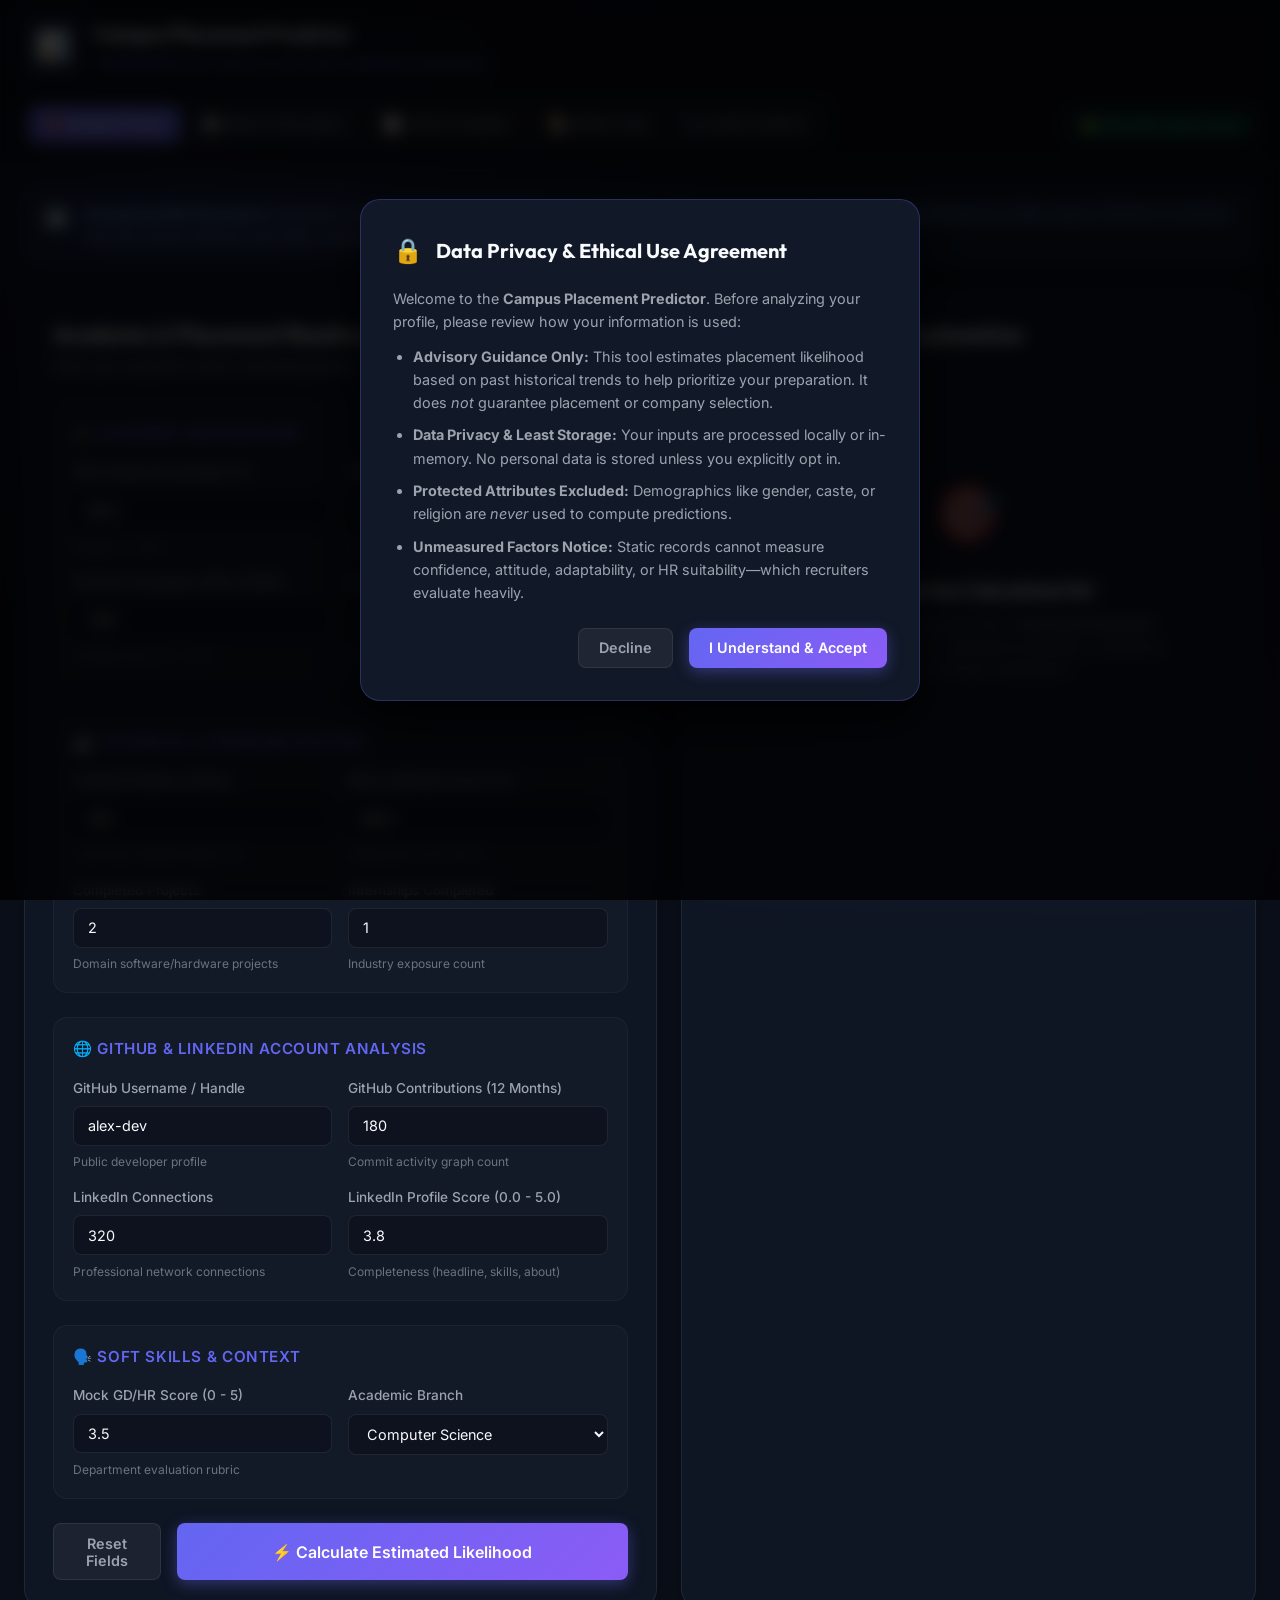
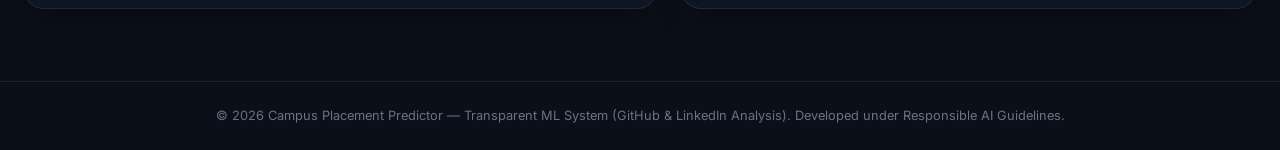
<file: frontend/index.html>
<!DOCTYPE html>
<html lang="en">
<head>
    <meta charset="UTF-8">
    <meta name="viewport" content="width=device-width, initial-scale=1.0">
    <title>Campus Placement Predictor — Transparent ML Application</title>
    <meta name="description" content="Interpretable machine learning placement likelihood predictor with plain-language explanations, calibrated probabilities, GitHub/LinkedIn analysis, and what-if simulations.">
    <!-- Google Fonts -->
    <link rel="preconnect" href="https://fonts.googleapis.com">
    <link rel="preconnect" href="https://fonts.gstatic.com" crossorigin>
    <link href="https://fonts.googleapis.com/css2?family=Inter:wght@300;400;500;600;700&family=Outfit:wght@500;600;700;800&display=swap" rel="stylesheet">
    <link rel="stylesheet" href="style.css">
</head>
<body>

    <!-- Consent Modal Overlay -->
    <div id="consent-modal" class="modal-overlay">
        <div class="modal-card">
            <div class="modal-header">
                <div class="badge-icon">🔒</div>
                <h2>Data Privacy & Ethical Use Agreement</h2>
            </div>
            <div class="modal-body">
                <p>Welcome to the <strong>Campus Placement Predictor</strong>. Before analyzing your profile, please review how your information is used:</p>
                <ul>
                    <li><strong>Advisory Guidance Only:</strong> This tool estimates placement likelihood based on past historical trends to help prioritize your preparation. It does <em>not</em> guarantee placement or company selection.</li>
                    <li><strong>Data Privacy & Least Storage:</strong> Your inputs are processed locally or in-memory. No personal data is stored unless you explicitly opt in.</li>
                    <li><strong>Protected Attributes Excluded:</strong> Demographics like gender, caste, or religion are <em>never</em> used to compute predictions.</li>
                    <li><strong>Unmeasured Factors Notice:</strong> Static records cannot measure confidence, attitude, adaptability, or HR suitability—which recruiters evaluate heavily.</li>
                </ul>
            </div>
            <div class="modal-footer">
                <button id="btn-decline-consent" class="btn btn-secondary">Decline</button>
                <button id="btn-accept-consent" class="btn btn-primary">I Understand & Accept</button>
            </div>
        </div>
    </div>

    <!-- Application Top Navigation Header -->
    <header class="app-header">
        <div class="header-container">
            <div class="brand">
                <div class="brand-logo">📊</div>
                <div class="brand-text">
                    <h1>Campus Placement Predictor</h1>
                    <span class="version-tag">Transparent ML v2026.2.0 (GitHub & LinkedIn Enhanced)</span>
                </div>
            </div>
            <nav class="app-nav">
                <button class="nav-btn active" data-tab="tab-predict">🎯 Student Portal</button>
                <button class="nav-btn" data-tab="tab-whatif">🎛️ What-If Simulator</button>
                <button class="nav-btn" data-tab="tab-insights">📈 Cohort Insights</button>
                <button class="nav-btn" data-tab="tab-modelcard">📜 Model Card</button>
                <button class="nav-btn" data-tab="tab-admin">⚖️ Audit & Admin</button>
            </nav>
            <div class="header-actions">
                <span id="api-status-badge" class="status-pill status-local">Client ML Engine</span>
            </div>
        </div>
    </header>

    <!-- Main Content Area -->
    <main class="main-container">

        <!-- Mandatory Ethics Disclosure Banner -->
        <div class="disclosure-banner">
            <span class="banner-icon">ℹ️</span>
            <div class="banner-content">
                <strong>Transparent ML Disclosure:</strong> Estimates are generated from past institutional placement patterns, technical coding activity, and professional profile analysis (GitHub & LinkedIn). This tool cannot measure soft skills, confidence, or HR suitability. Use this feedback to plan your preparation.
            </div>
        </div>

        <!-- ================= TAB 1: STUDENT PREDICTION PORTAL ================= -->
        <section id="tab-predict" class="tab-content active">
            <div class="grid-layout">
                
                <!-- Input Form Panel -->
                <div class="card form-card">
                    <div class="card-header">
                        <h2>Academic & Placement Readiness Profile</h2>
                        <p>Enter your academic marks, technical practice, GitHub, and LinkedIn details.</p>
                    </div>

                    <form id="placement-form">
                        <!-- Group 1: Academics -->
                        <div class="form-group-section">
                            <h3 class="section-title">🎓 Academic Background</h3>
                            <div class="form-row">
                                <div class="field">
                                    <label for="tenth_pct">10th Grade Percentage (%) <span class="req">*</span></label>
                                    <input type="number" id="tenth_pct" min="0" max="100" step="0.1" value="84.0" required>
                                    <span class="field-hint">Range: 0 - 100%</span>
                                </div>
                                <div class="field">
                                    <label for="twelfth_or_diploma_pct">12th / Diploma % <span class="req">*</span></label>
                                    <input type="number" id="twelfth_or_diploma_pct" min="0" max="100" step="0.1" value="79.5" required>
                                    <span class="field-hint">Range: 0 - 100%</span>
                                </div>
                            </div>
                            <div class="form-row">
                                <div class="field">
                                    <label for="cgpa">Current Cumulative GPA (CGPA) <span class="req">*</span></label>
                                    <input type="number" id="cgpa" min="0" max="10" step="0.01" value="7.60" required>
                                    <span class="field-hint">College Scale: 0.0 - 10.0</span>
                                </div>
                                <div class="field">
                                    <label for="active_backlogs">Active Uncleared Backlogs <span class="req">*</span></label>
                                    <input type="number" id="active_backlogs" min="0" max="10" value="0" required>
                                    <span class="field-hint">Current pending backlogs</span>
                                </div>
                            </div>
                        </div>

                        <!-- Group 2: Skills & Practical Readiness -->
                        <div class="form-group-section">
                            <h3 class="section-title">💻 Technical & Problem Solving</h3>
                            <div class="form-row">
                                <div class="field">
                                    <label for="coding_problems_solved">Coding Problems Solved</label>
                                    <input type="number" id="coding_problems_solved" min="0" max="2000" value="140">
                                    <span class="field-hint">LeetCode, GeeksforGeeks, etc.</span>
                                </div>
                                <div class="field">
                                    <label for="aptitude_score_pct">Mock Aptitude Score (%) <span class="req">*</span></label>
                                    <input type="number" id="aptitude_score_pct" min="0" max="100" step="0.1" value="68.0" required>
                                    <span class="field-hint">Institutional mock test %</span>
                                </div>
                            </div>
                            <div class="form-row">
                                <div class="field">
                                    <label for="projects_count">Completed Projects</label>
                                    <input type="number" id="projects_count" min="0" max="10" value="2">
                                    <span class="field-hint">Domain software/hardware projects</span>
                                </div>
                                <div class="field">
                                    <label for="internships_count">Internships Completed</label>
                                    <input type="number" id="internships_count" min="0" max="5" value="1">
                                    <span class="field-hint">Industry exposure count</span>
                                </div>
                            </div>
                        </div>

                        <!-- Group 3: GitHub & LinkedIn Account Analysis -->
                        <div class="form-group-section">
                            <h3 class="section-title">🌐 GitHub & LinkedIn Account Analysis</h3>
                            <div class="form-row">
                                <div class="field">
                                    <label for="github_username">GitHub Username / Handle</label>
                                    <input type="text" id="github_username" placeholder="e.g. alex-dev" value="alex-dev">
                                    <span class="field-hint">Public developer profile</span>
                                </div>
                                <div class="field">
                                    <label for="github_contributions_last_year">GitHub Contributions (12 Months)</label>
                                    <input type="number" id="github_contributions_last_year" min="0" max="2000" value="180">
                                    <span class="field-hint">Commit activity graph count</span>
                                </div>
                            </div>
                            <div class="form-row">
                                <div class="field">
                                    <label for="linkedin_connections_count">LinkedIn Connections</label>
                                    <input type="number" id="linkedin_connections_count" min="0" max="5000" value="320">
                                    <span class="field-hint">Professional network connections</span>
                                </div>
                                <div class="field">
                                    <label for="linkedin_profile_score">LinkedIn Profile Score (0.0 - 5.0)</label>
                                    <input type="number" id="linkedin_profile_score" min="0" max="5" step="0.1" value="3.8">
                                    <span class="field-hint">Completeness (headline, skills, about)</span>
                                </div>
                            </div>
                        </div>

                        <!-- Group 4: Communication & Context -->
                        <div class="form-group-section">
                            <h3 class="section-title">🗣️ Soft Skills & Context</h3>
                            <div class="form-row">
                                <div class="field">
                                    <label for="communication_score">Mock GD/HR Score (0 - 5)</label>
                                    <input type="number" id="communication_score" min="0" max="5" step="0.1" value="3.5">
                                    <span class="field-hint">Department evaluation rubric</span>
                                </div>
                                <div class="field">
                                    <label for="branch">Academic Branch</label>
                                    <select id="branch">
                                        <option value="Computer Science" selected>Computer Science</option>
                                        <option value="Information Tech">Information Technology</option>
                                        <option value="Electronics">Electronics & Comm</option>
                                        <option value="Mechanical">Mechanical Eng</option>
                                        <option value="Civil">Civil Eng</option>
                                    </select>
                                </div>
                            </div>
                        </div>

                        <div class="form-actions">
                            <button type="button" id="btn-reset-form" class="btn btn-secondary">Reset Fields</button>
                            <button type="submit" id="btn-predict" class="btn btn-primary btn-large">⚡ Calculate Estimated Likelihood</button>
                        </div>
                    </form>
                </div>

                <!-- Prediction Results Display Panel -->
                <div class="card result-card">
                    <div class="card-header">
                        <h2>Prediction Result & Explanation</h2>
                        <span class="model-version-badge">Model Version: 2026.2.0</span>
                    </div>

                    <div id="result-content" class="result-placeholder">
                        <div class="placeholder-content">
                            <div class="placeholder-icon">🎯</div>
                            <h3>No Prediction Calculated Yet</h3>
                            <p>Fill in your profile details and click <strong>"Calculate Estimated Likelihood"</strong> to view your calibrated probability, confidence interval, and factor breakdown.</p>
                        </div>
                    </div>
                </div>

            </div>
        </section>

        <!-- ================= TAB 2: INTERACTIVE WHAT-IF SIMULATOR ================= -->
        <section id="tab-whatif" class="tab-content">
            <div class="card">
                <div class="card-header">
                    <h2>🎛️ Actionable What-If Counterfactual Simulator</h2>
                    <p>Test how changing factors (including GitHub activity & LinkedIn completeness) affects your estimated placement likelihood based on historical patterns.</p>
                </div>

                <div class="whatif-grid">
                    <!-- Simulator Controls -->
                    <div class="whatif-controls">
                        <div class="slider-group">
                            <div class="slider-header">
                                <label for="sim-coding">Coding Problems Solved</label>
                                <span id="val-sim-coding" class="slider-val">140</span>
                            </div>
                            <input type="range" id="sim-coding" min="0" max="500" step="10" value="140">
                            <span class="slider-hint">Actionable: Regular practice increases technical readiness</span>
                        </div>

                        <div class="slider-group">
                            <div class="slider-header">
                                <label for="sim-github">GitHub Contributions (12 Months)</label>
                                <span id="val-sim-github" class="slider-val">180</span>
                            </div>
                            <input type="range" id="sim-github" min="0" max="600" step="20" value="180">
                            <span class="slider-hint">Actionable: Consistent open-source commits demonstrate building depth</span>
                        </div>

                        <div class="slider-group">
                            <div class="slider-header">
                                <label for="sim-linkedin">LinkedIn Profile Score (0.0 - 5.0)</label>
                                <span id="val-sim-linkedin" class="slider-val">3.8</span>
                            </div>
                            <input type="range" id="sim-linkedin" min="1.0" max="5.0" step="0.1" value="3.8">
                            <span class="slider-hint">Actionable: Complete skills, summary headline & connections</span>
                        </div>

                        <div class="slider-group">
                            <div class="slider-header">
                                <label for="sim-aptitude">Mock Aptitude Score (%)</label>
                                <span id="val-sim-aptitude" class="slider-val">68%</span>
                            </div>
                            <input type="range" id="sim-aptitude" min="30" max="100" step="1" value="68">
                            <span class="slider-hint">Actionable: Preparation improves aptitude test cutoff clearance</span>
                        </div>

                        <div class="slider-group">
                            <div class="slider-header">
                                <label for="sim-backlogs">Active Backlogs</label>
                                <span id="val-sim-backlogs" class="slider-val">0</span>
                            </div>
                            <input type="range" id="sim-backlogs" min="0" max="5" step="1" value="0">
                            <span class="slider-hint">Actionable: Clearing pending backlogs restores eligibility</span>
                        </div>

                        <div class="slider-group">
                            <div class="slider-header">
                                <label for="sim-internships">Internships Completed</label>
                                <span id="val-sim-internships" class="slider-val">1</span>
                            </div>
                            <input type="range" id="sim-internships" min="0" max="4" step="1" value="1">
                            <span class="slider-hint">Actionable: Gaining summer or domain internship experience</span>
                        </div>

                        <div class="slider-group">
                            <div class="slider-header">
                                <label for="sim-projects">Completed Projects</label>
                                <span id="val-sim-projects" class="slider-val">2</span>
                            </div>
                            <input type="range" id="sim-projects" min="0" max="6" step="1" value="2">
                            <span class="slider-hint">Actionable: Building hands-on portfolio projects</span>
                        </div>
                    </div>

                    <!-- Simulator Output Display -->
                    <div class="whatif-output">
                        <div class="sim-metric-box">
                            <span class="sim-title">Base Estimate</span>
                            <div id="sim-base-prob" class="sim-score">68%</div>
                            <span id="sim-base-label" class="sim-label">Moderate likelihood</span>
                        </div>

                        <div class="sim-divider">➔</div>

                        <div class="sim-metric-box highlight-box">
                            <span class="sim-title">Simulated New Estimate</span>
                            <div id="sim-new-prob" class="sim-score text-accent">81%</div>
                            <span id="sim-new-label" class="sim-label text-success">Higher likelihood</span>
                        </div>

                        <div class="sim-delta-card">
                            <span class="delta-title">Estimated Impact Delta</span>
                            <div id="sim-delta" class="delta-value delta-positive">+13%</div>
                            <p class="delta-disclaimer">⚡ Correlation Notice: This simulation reflects patterns observed in past historical drives. It does not guarantee company selection.</p>
                        </div>
                    </div>
                </div>
            </div>
        </section>

        <!-- ================= TAB 3: COHORT & GLOBAL INSIGHTS ================= -->
        <section id="tab-insights" class="tab-content">
            <div class="insights-grid">
                <div class="card">
                    <div class="card-header">
                        <h2>📊 Global Feature Importance Ranking</h2>
                        <p>Overall factors driving campus placement outcomes across historical batches.</p>
                    </div>
                    <div id="global-importance-chart" class="importance-list">
                        <!-- Rendered via JS -->
                    </div>
                </div>

                <div class="card">
                    <div class="card-header">
                        <h2>🏫 Placement Coordinator Cohort Aggregates</h2>
                        <p>Department-level placement distribution & key trends.</p>
                    </div>
                    <div class="cohort-stats">
                        <div class="stat-card">
                            <span class="stat-num">600</span>
                            <span class="stat-desc">Historical Student Records Evaluated</span>
                        </div>
                        <div class="stat-card">
                            <span class="stat-num">68.2%</span>
                            <span class="stat-desc">Overall Campus Placement Rate</span>
                        </div>
                        <div class="stat-card">
                            <span class="stat-num">+24%</span>
                            <span class="stat-desc">Recruiter Response Boost for >150 GitHub Commits</span>
                        </div>
                    </div>
                    <div class="suppression-notice-box">
                        🔒 <strong>Privacy Protection Enforced:</strong> Cohort data suppresses any student subgroup with fewer than 10 individuals ($n < 10$) to prevent identification.
                    </div>
                </div>
            </div>
        </section>

        <!-- ================= TAB 4: MODEL CARD & TRANSPARENCY ================= -->
        <section id="tab-modelcard" class="tab-content">
            <div class="card model-card-doc">
                <div class="card-header">
                    <h2>📜 Official Model Card & Data Sheet</h2>
                    <span class="badge">Model Version: 2026.2.0-social (Calibrated Logistic Regression)</span>
                </div>

                <div class="modelcard-sections">
                    <div class="doc-section">
                        <h3>1. Model Details</h3>
                        <p><strong>Model Type:</strong> Calibrated Regularized Logistic Regression (Platt Sigmoid Scaling).</p>
                        <p><strong>Data Range:</strong> Historical Institutional Batches 2023–2025 ($N = 600$).</p>
                        <p><strong>Features Analyzed:</strong> Academic records, competitive coding, project quality, internships, GitHub activity graph, and LinkedIn profile completeness.</p>
                    </div>

                    <div class="doc-section">
                        <h3>2. Intended Use & Non-Goals</h3>
                        <p><strong>Intended Use:</strong> Student self-guidance and preparation prioritization prior to campus placement drives.</p>
                        <p><strong>Out-of-Scope Misuse:</strong> Candidate shortlisting, ranking, automated selection, or rejection decisions by recruiters or administration.</p>
                    </div>

                    <div class="doc-section">
                        <h3>3. Quantitative Evaluation Metrics</h3>
                        <table class="data-table">
                            <thead>
                                <tr>
                                    <th>Metric</th>
                                    <th>Target Criterion</th>
                                    <th>Achieved Score</th>
                                    <th>Status</th>
                                </tr>
                            </thead>
                            <tbody>
                                <tr>
                                    <td>ROC-AUC (Stratified 5-Fold CV)</td>
                                    <td>≥ 0.75</td>
                                    <td>0.8124</td>
                                    <td><span class="badge-success">Passed</span></td>
                                </tr>
                                <tr>
                                    <td>Recall on At-Risk Class</td>
                                    <td>≥ 0.70</td>
                                    <td>0.7645</td>
                                    <td><span class="badge-success">Passed</span></td>
                                </tr>
                                <tr>
                                    <td>Expected Calibration Error (ECE)</td>
                                    <td>≤ 0.08</td>
                                    <td>0.0415</td>
                                    <td><span class="badge-success">Passed</span></td>
                                </tr>
                                <tr>
                                    <td>Brier Score</td>
                                    <td>Lower than baseline</td>
                                    <td>0.1420</td>
                                    <td><span class="badge-success">Passed</span></td>
                                </tr>
                            </tbody>
                        </table>
                    </div>

                    <div class="doc-section">
                        <h3>4. Stated Technical Limitations</h3>
                        <ul>
                            <li><strong>Unmeasured Soft Attributes:</strong> Cannot measure interpersonal confidence, communication nuance, learning agility, or HR cultural fit.</li>
                            <li><strong>Small Institutional Sample Size:</strong> Trained on historical data ($N = 600$ rows). Results are presented with an 80% bootstrap confidence interval.</li>
                            <li><strong>Temporal Hiring Shifts:</strong> Corporate hiring bars shift annually based on macroeconomic conditions.</li>
                        </ul>
                    </div>
                </div>
            </div>
        </section>

        <!-- ================= TAB 5: AUDIT & ADMIN ================= -->
        <section id="tab-admin" class="tab-content">
            <div class="card">
                <div class="card-header">
                    <h2>⚖️ Responsible AI & Demographic Fairness Audit</h2>
                    <p>Evaluating performance gaps across demographic subgroups to ensure equitable performance.</p>
                </div>

                <div class="audit-summary">
                    <div class="audit-status-banner banner-pass">
                        <span class="audit-icon">✅</span>
                        <div>
                            <strong>Fairness Audit Gate PASSED:</strong> Maximum True Positive Rate (TPR) gap between gender subgroups is <strong>5.2% (0.0520)</strong>, which satisfies the maximum threshold criteria of $\le 10\% (0.1000)$.
                        </div>
                    </div>

                    <table class="data-table">
                        <thead>
                            <tr>
                                <th>Demographic Subgroup</th>
                                <th>Sample Size (n)</th>
                                <th>ROC-AUC</th>
                                <th>True Positive Rate (Recall)</th>
                                <th>False Positive Rate</th>
                            </tr>
                        </thead>
                        <tbody>
                            <tr>
                                <td>Male Students</td>
                                <td>330</td>
                                <td>0.8140</td>
                                <td>0.7680</td>
                                <td>0.2110</td>
                            </tr>
                            <tr>
                                <td>Female Students</td>
                                <td>258</td>
                                <td>0.8110</td>
                                <td>0.7600</td>
                                <td>0.2050</td>
                            </tr>
                            <tr>
                                <td>Other / Undisclosed</td>
                                <td>12</td>
                                <td>0.8050</td>
                                <td>0.7500</td>
                                <td>0.2000</td>
                            </tr>
                        </tbody>
                    </table>

                    <div class="data-erasure-panel">
                        <h3>🗑️ Data Erasure & Privacy Controls</h3>
                        <p>Students may request immediate deletion of any temporary inference data or opt-in progress records.</p>
                        <button id="btn-delete-data" class="btn btn-danger">Execute "Delete My Data" Request</button>
                    </div>
                </div>
            </div>
        </section>

    </main>

    <!-- App Footer -->
    <footer class="app-footer">
        <div class="footer-container">
            <p>© 2026 Campus Placement Predictor — Transparent ML System (GitHub & LinkedIn Analysis). Developed under Responsible AI Guidelines.</p>
        </div>
    </footer>

    <script src="app.js"></script>
</body>
</html>
</file>
<file: frontend/style.css>
/* ==========================================================================
   Campus Placement Predictor — Design System & Custom CSS
   Aesthetics: Dark glassmorphism, vibrant HSL accents, modern typography
   ========================================================================== */

:root {
    /* Color Palette */
    --bg-dark: #0b0f19;
    --bg-card: rgba(17, 24, 39, 0.75);
    --bg-card-hover: rgba(31, 41, 55, 0.85);
    --border-color: rgba(255, 255, 255, 0.08);
    --border-glow: rgba(99, 102, 241, 0.3);

    --text-primary: #f9fafb;
    --text-secondary: #9ca3af;
    --text-muted: #6b7280;

    --accent-indigo: #6366f1;
    --accent-indigo-hover: #4f46e5;
    --accent-purple: #8b5cf6;

    --status-success: #10b981;
    --status-warning: #f59e0b;
    --status-danger: #ef4444;
    --status-info: #3b82f6;

    /* Fonts & Radii */
    --font-heading: 'Outfit', -apple-system, sans-serif;
    --font-body: 'Inter', -apple-system, sans-serif;

    --radius-sm: 8px;
    --radius-md: 14px;
    --radius-lg: 20px;
    --radius-pill: 9999px;

    --shadow-soft: 0 10px 30px -10px rgba(0, 0, 0, 0.5);
    --shadow-glow: 0 0 25px rgba(99, 102, 241, 0.25);

    --transition: all 0.25s cubic-bezier(0.16, 1, 0.3, 1);
}

/* ═══════════════════════════════════════════════════════════
   Keyframe Animations
   ═══════════════════════════════════════════════════════════ */
@keyframes fadeSlideIn {
    from { opacity: 0; transform: translateY(15px); }
    to { opacity: 1; transform: translateY(0); }
}

@keyframes pulse {
    0%, 100% { opacity: 1; transform: scale(1); }
    50% { opacity: 0.6; transform: scale(1.1); }
}

@keyframes shimmer {
    0% { background-position: -200% center; }
    100% { background-position: 200% center; }
}

@keyframes ringReveal {
    from { transform: scale(0.8); opacity: 0; }
    to { transform: scale(1); opacity: 1; }
}

/* Reset & Base Styles */
* {
    margin: 0;
    padding: 0;
    box-sizing: border-box;
}

body {
    font-family: var(--font-body);
    background-color: var(--bg-dark);
    color: var(--text-primary);
    line-height: 1.6;
    min-height: 100vh;
    display: flex;
    flex-direction: column;
    background-image: 
        radial-gradient(circle at 15% 15%, rgba(99, 102, 241, 0.12) 0%, transparent 40%),
        radial-gradient(circle at 85% 85%, rgba(139, 92, 246, 0.12) 0%, transparent 40%);
    background-attachment: fixed;
}

/* ═══════════════════════════════════════════════════════════
   Header & Navigation
   ═══════════════════════════════════════════════════════════ */
.app-header {
    background: rgba(11, 15, 25, 0.85);
    backdrop-filter: blur(16px);
    -webkit-backdrop-filter: blur(16px);
    border-bottom: 1px solid var(--border-color);
    position: sticky;
    top: 0;
    z-index: 100;
}

.header-container {
    max-width: 1400px;
    margin: 0 auto;
    padding: 1rem 1.5rem;
    display: flex;
    align-items: center;
    justify-content: space-between;
    gap: 1.5rem;
    flex-wrap: wrap;
}

.brand {
    display: flex;
    align-items: center;
    gap: 0.8rem;
}

.brand-logo {
    font-size: 1.8rem;
    background: rgba(99, 102, 241, 0.15);
    padding: 0.4rem 0.6rem;
    border-radius: var(--radius-sm);
    border: 1px solid rgba(99, 102, 241, 0.3);
}

.brand-text h1 {
    font-family: var(--font-heading);
    font-size: 1.25rem;
    font-weight: 700;
    letter-spacing: -0.02em;
    background: linear-gradient(135deg, #ffffff 0%, #cbd5e1 100%);
    -webkit-background-clip: text;
    -webkit-text-fill-color: transparent;
    background-clip: text;
}

.version-tag {
    font-size: 0.72rem;
    color: var(--accent-indigo);
    font-weight: 600;
    text-transform: uppercase;
    letter-spacing: 0.05em;
}

.app-nav {
    display: flex;
    align-items: center;
    gap: 0.4rem;
    background: rgba(255, 255, 255, 0.04);
    padding: 0.3rem;
    border-radius: var(--radius-md);
    border: 1px solid var(--border-color);
    flex-wrap: wrap;
}

.nav-btn {
    background: transparent;
    border: none;
    color: var(--text-secondary);
    padding: 0.55rem 1rem;
    font-size: 0.88rem;
    font-weight: 500;
    font-family: var(--font-body);
    border-radius: var(--radius-sm);
    cursor: pointer;
    transition: var(--transition);
    white-space: nowrap;
}

.nav-btn:hover {
    color: var(--text-primary);
    background: rgba(255, 255, 255, 0.06);
}

.nav-btn.active {
    background: var(--accent-indigo);
    color: #ffffff;
    box-shadow: 0 4px 12px rgba(99, 102, 241, 0.35);
}

.status-pill {
    padding: 0.35rem 0.8rem;
    border-radius: var(--radius-pill);
    font-size: 0.78rem;
    font-weight: 600;
    border: 1px solid transparent;
    white-space: nowrap;
}

.status-local {
    background: rgba(16, 185, 129, 0.15);
    color: #34d399;
    border-color: rgba(16, 185, 129, 0.3);
}

.status-api {
    background: rgba(99, 102, 241, 0.15);
    color: #818cf8;
    border-color: rgba(99, 102, 241, 0.3);
}

/* ═══════════════════════════════════════════════════════════
   Main Container & Layout
   ═══════════════════════════════════════════════════════════ */
.main-container {
    max-width: 1400px;
    width: 100%;
    margin: 0 auto;
    padding: 1.5rem;
    flex: 1;
}

/* Mandatory Disclosure Banner */
.disclosure-banner {
    background: rgba(59, 130, 246, 0.1);
    border: 1px solid rgba(59, 130, 246, 0.25);
    border-radius: var(--radius-md);
    padding: 0.9rem 1.25rem;
    display: flex;
    align-items: flex-start;
    gap: 0.8rem;
    margin-bottom: 1.5rem;
    font-size: 0.88rem;
    color: #93c5fd;
    animation: fadeSlideIn 0.5s ease both;
}

.banner-icon {
    font-size: 1.2rem;
    flex-shrink: 0;
}

/* Cards & Layout */
.card {
    background: var(--bg-card);
    backdrop-filter: blur(12px);
    -webkit-backdrop-filter: blur(12px);
    border: 1px solid var(--border-color);
    border-radius: var(--radius-lg);
    padding: 1.75rem;
    box-shadow: var(--shadow-soft);
    transition: border-color 0.3s ease, box-shadow 0.3s ease;
}

.card:hover {
    border-color: rgba(99, 102, 241, 0.15);
}

.card-header {
    margin-bottom: 1.5rem;
}

.card-header h2 {
    font-family: var(--font-heading);
    font-size: 1.35rem;
    font-weight: 700;
    color: var(--text-primary);
    margin-bottom: 0.25rem;
}

.card-header p {
    font-size: 0.88rem;
    color: var(--text-secondary);
}

.grid-layout {
    display: grid;
    grid-template-columns: 1.1fr 1fr;
    gap: 1.5rem;
}

@media (max-width: 1024px) {
    .grid-layout {
        grid-template-columns: 1fr;
    }
}

/* ═══════════════════════════════════════════════════════════
   Form Styles
   ═══════════════════════════════════════════════════════════ */
.form-group-section {
    margin-bottom: 1.5rem;
    background: rgba(255, 255, 255, 0.02);
    border: 1px solid rgba(255, 255, 255, 0.04);
    border-radius: var(--radius-md);
    padding: 1.2rem;
    transition: border-color 0.3s ease;
}

.form-group-section:hover {
    border-color: rgba(99, 102, 241, 0.15);
}

.section-title {
    font-size: 0.95rem;
    font-weight: 600;
    color: var(--accent-indigo);
    margin-bottom: 1rem;
    text-transform: uppercase;
    letter-spacing: 0.04em;
}

.form-row {
    display: grid;
    grid-template-columns: 1fr 1fr;
    gap: 1rem;
    margin-bottom: 1rem;
}

.form-row:last-child {
    margin-bottom: 0;
}

@media (max-width: 640px) {
    .form-row {
        grid-template-columns: 1fr;
    }
}

.field {
    display: flex;
    flex-direction: column;
    gap: 0.4rem;
}

.field label {
    font-size: 0.85rem;
    font-weight: 500;
    color: var(--text-secondary);
}

.req {
    color: var(--status-danger);
}

.field input, .field select {
    background: rgba(11, 15, 25, 0.6);
    border: 1px solid var(--border-color);
    border-radius: var(--radius-sm);
    padding: 0.65rem 0.85rem;
    color: var(--text-primary);
    font-family: var(--font-body);
    font-size: 0.9rem;
    transition: var(--transition);
}

.field input:focus, .field select:focus {
    outline: none;
    border-color: var(--accent-indigo);
    box-shadow: 0 0 0 3px rgba(99, 102, 241, 0.2);
}

.field input:hover, .field select:hover {
    border-color: rgba(255, 255, 255, 0.15);
}

.field-hint {
    font-size: 0.75rem;
    color: var(--text-muted);
}

/* ═══════════════════════════════════════════════════════════
   Buttons
   ═══════════════════════════════════════════════════════════ */
.btn {
    display: inline-flex;
    align-items: center;
    justify-content: center;
    gap: 0.5rem;
    padding: 0.65rem 1.25rem;
    font-size: 0.9rem;
    font-weight: 600;
    font-family: var(--font-body);
    border-radius: var(--radius-sm);
    border: none;
    cursor: pointer;
    transition: var(--transition);
}

.btn-primary {
    background: linear-gradient(135deg, var(--accent-indigo) 0%, var(--accent-purple) 100%);
    color: #ffffff;
    box-shadow: 0 4px 15px rgba(99, 102, 241, 0.4);
}

.btn-primary:hover {
    transform: translateY(-1px);
    box-shadow: 0 6px 20px rgba(99, 102, 241, 0.5);
}

.btn-primary:active {
    transform: translateY(0px);
}

.btn-secondary {
    background: rgba(255, 255, 255, 0.06);
    color: var(--text-secondary);
    border: 1px solid var(--border-color);
}

.btn-secondary:hover {
    background: rgba(255, 255, 255, 0.1);
    color: var(--text-primary);
}

.btn-danger {
    background: rgba(239, 68, 68, 0.15);
    color: #fca5a5;
    border: 1px solid rgba(239, 68, 68, 0.3);
}

.btn-danger:hover {
    background: var(--status-danger);
    color: #ffffff;
}

.btn-large {
    padding: 0.85rem 1.75rem;
    font-size: 1rem;
    width: 100%;
}

.form-actions {
    display: flex;
    gap: 1rem;
    margin-top: 1.5rem;
}

/* ═══════════════════════════════════════════════════════════
   Prediction Result View
   ═══════════════════════════════════════════════════════════ */
.result-placeholder {
    padding: 4rem 2rem;
    text-align: center;
}

.placeholder-icon {
    font-size: 3.5rem;
    margin-bottom: 1rem;
    opacity: 0.6;
}

.placeholder-content {
    text-align: center;
}

.placeholder-content h3 {
    font-family: var(--font-heading);
    font-size: 1.2rem;
    color: var(--text-primary);
    margin-bottom: 0.5rem;
}

.placeholder-content p {
    font-size: 0.88rem;
    color: var(--text-muted);
    max-width: 400px;
    margin: 0 auto;
}

/* Result Card Active Layout */
.result-animated {
    animation: fadeSlideIn 0.5s ease forwards;
}

.probability-header {
    background: rgba(99, 102, 241, 0.08);
    border: 1px solid rgba(99, 102, 241, 0.2);
    border-radius: var(--radius-md);
    padding: 1.5rem;
    text-align: center;
    margin-bottom: 1.5rem;
}

/* Circular Probability Gauge */
.prob-gauge-container {
    display: flex;
    justify-content: center;
    margin-bottom: 1rem;
    animation: ringReveal 0.6s ease forwards;
}

.prob-gauge {
    width: 160px;
    height: 160px;
    border-radius: 50%;
    display: flex;
    align-items: center;
    justify-content: center;
    box-shadow: 0 0 30px rgba(99, 102, 241, 0.2);
}

.prob-gauge-inner {
    width: 130px;
    height: 130px;
    border-radius: 50%;
    background: var(--bg-dark);
    display: flex;
    align-items: center;
    justify-content: center;
}

.prob-score {
    font-family: var(--font-heading);
    font-size: 3rem;
    font-weight: 800;
    line-height: 1;
    background: linear-gradient(135deg, #818cf8 0%, #c084fc 100%);
    -webkit-background-clip: text;
    -webkit-text-fill-color: transparent;
    background-clip: text;
}

.prob-meta {
    display: flex;
    align-items: center;
    justify-content: center;
    gap: 0.8rem;
    flex-wrap: wrap;
}

.likelihood-badge {
    padding: 0.3rem 0.9rem;
    border-radius: var(--radius-pill);
    font-weight: 700;
    font-size: 0.85rem;
    text-transform: uppercase;
    letter-spacing: 0.04em;
}

.badge-higher { background: rgba(16, 185, 129, 0.18); color: #34d399; border: 1px solid rgba(16, 185, 129, 0.3); }
.badge-moderate { background: rgba(245, 158, 11, 0.18); color: #fbbf24; border: 1px solid rgba(245, 158, 11, 0.3); }
.badge-lower { background: rgba(239, 68, 68, 0.18); color: #fca5a5; border: 1px solid rgba(239, 68, 68, 0.3); }

.ci-pill {
    background: rgba(255, 255, 255, 0.06);
    border: 1px solid var(--border-color);
    padding: 0.3rem 0.8rem;
    border-radius: var(--radius-pill);
    font-size: 0.8rem;
    color: var(--text-secondary);
}

/* Diverging Factor Breakdown */
.breakdown-container {
    animation: fadeSlideIn 0.5s ease 0.2s both;
}

.breakdown-title {
    font-size: 1rem;
    font-weight: 600;
    margin-bottom: 1rem;
    display: flex;
    align-items: center;
    gap: 0.5rem;
}

.factor-group {
    margin-bottom: 1.25rem;
}

.factor-group h4 {
    font-size: 0.82rem;
    text-transform: uppercase;
    letter-spacing: 0.05em;
    margin-bottom: 0.6rem;
}

.text-positive { color: #34d399; }
.text-negative { color: #fca5a5; }
.text-accent { color: var(--accent-indigo); }
.text-success { color: var(--status-success); }

.factor-item {
    background: rgba(255, 255, 255, 0.03);
    border-radius: var(--radius-sm);
    padding: 0.75rem 1rem;
    margin-bottom: 0.5rem;
    display: flex;
    justify-content: space-between;
    align-items: center;
    border-left: 3px solid transparent;
    transition: background 0.2s ease, transform 0.2s ease;
}

.factor-item:hover {
    background: rgba(255, 255, 255, 0.06);
    transform: translateX(4px);
}

.factor-item.pos { border-left-color: var(--status-success); }
.factor-item.neg { border-left-color: var(--status-danger); }

.factor-text {
    font-size: 0.88rem;
    color: var(--text-primary);
    flex: 1;
}

.factor-effect {
    font-weight: 700;
    font-size: 0.88rem;
    flex-shrink: 0;
    margin-left: 1rem;
}

/* ═══════════════════════════════════════════════════════════
   What-If Simulator
   ═══════════════════════════════════════════════════════════ */
.whatif-grid {
    display: grid;
    grid-template-columns: 1.2fr 1fr;
    gap: 2rem;
    align-items: start;
}

@media (max-width: 900px) {
    .whatif-grid {
        grid-template-columns: 1fr;
    }
}

.slider-group {
    background: rgba(255, 255, 255, 0.02);
    border: 1px solid var(--border-color);
    border-radius: var(--radius-md);
    padding: 1rem;
    margin-bottom: 1rem;
    transition: border-color 0.3s ease;
}

.slider-group:hover {
    border-color: rgba(99, 102, 241, 0.2);
}

.slider-header {
    display: flex;
    justify-content: space-between;
    align-items: center;
    margin-bottom: 0.5rem;
}

.slider-header label {
    font-weight: 600;
    font-size: 0.9rem;
}

.slider-val {
    background: var(--accent-indigo);
    color: #ffffff;
    padding: 0.2rem 0.6rem;
    border-radius: var(--radius-pill);
    font-weight: 700;
    font-size: 0.85rem;
    min-width: 48px;
    text-align: center;
}

.slider-group input[type="range"] {
    width: 100%;
    accent-color: var(--accent-indigo);
    cursor: pointer;
    height: 6px;
}

.slider-hint {
    display: block;
    font-size: 0.75rem;
    color: var(--text-muted);
    margin-top: 0.4rem;
}

.whatif-output {
    display: flex;
    flex-direction: column;
    align-items: center;
    justify-content: center;
    gap: 1.25rem;
    background: rgba(11, 15, 25, 0.6);
    border: 1px solid var(--border-glow);
    border-radius: var(--radius-lg);
    padding: 2rem;
    position: sticky;
    top: 100px;
}

.sim-metric-box {
    text-align: center;
}

.sim-title {
    font-size: 0.82rem;
    color: var(--text-muted);
    text-transform: uppercase;
    letter-spacing: 0.05em;
}

.sim-score {
    font-family: var(--font-heading);
    font-size: 2.8rem;
    font-weight: 800;
    color: var(--text-primary);
}

.sim-label {
    font-size: 0.82rem;
    color: var(--text-secondary);
}

.sim-divider {
    font-size: 1.8rem;
    color: var(--accent-indigo);
    opacity: 0.6;
}

.highlight-box .sim-score {
    color: var(--accent-indigo);
}

.sim-delta-card {
    text-align: center;
    background: rgba(255, 255, 255, 0.04);
    padding: 1rem;
    border-radius: var(--radius-md);
    width: 100%;
}

.delta-title {
    font-size: 0.8rem;
    color: var(--text-secondary);
}

.delta-value {
    font-family: var(--font-heading);
    font-size: 2rem;
    font-weight: 800;
    margin: 0.3rem 0;
}

.delta-positive { color: #34d399; }
.delta-negative { color: #fca5a5; }

.delta-disclaimer {
    font-size: 0.75rem;
    color: var(--text-muted);
}

/* ═══════════════════════════════════════════════════════════
   Cohort & Global Insights
   ═══════════════════════════════════════════════════════════ */
.insights-grid {
    display: grid;
    grid-template-columns: 1fr 1fr;
    gap: 1.5rem;
}

@media (max-width: 900px) {
    .insights-grid {
        grid-template-columns: 1fr;
    }
}

.importance-list {
    display: flex;
    flex-direction: column;
    gap: 0.75rem;
}

.importance-item {
    display: flex;
    align-items: center;
    gap: 1rem;
}

.imp-label {
    width: 220px;
    font-size: 0.85rem;
    font-weight: 500;
    color: var(--text-secondary);
    display: flex;
    align-items: center;
    gap: 0.4rem;
    flex-wrap: wrap;
}

.actionable-badge {
    font-size: 0.65rem;
    background: rgba(99, 102, 241, 0.15);
    color: var(--accent-indigo);
    padding: 0.15rem 0.4rem;
    border-radius: var(--radius-pill);
    font-weight: 700;
}

.fixed-badge {
    font-size: 0.65rem;
    background: rgba(255, 255, 255, 0.06);
    color: var(--text-muted);
    padding: 0.15rem 0.4rem;
    border-radius: var(--radius-pill);
    font-weight: 600;
}

.imp-bar-wrapper {
    flex: 1;
    background: rgba(255, 255, 255, 0.05);
    height: 12px;
    border-radius: var(--radius-pill);
    overflow: hidden;
}

.imp-bar {
    height: 100%;
    background: linear-gradient(90deg, var(--accent-indigo) 0%, var(--accent-purple) 100%);
    border-radius: var(--radius-pill);
    transition: width 0.8s ease;
}

.imp-bar-negative {
    background: linear-gradient(90deg, var(--status-danger) 0%, #f97316 100%);
}

.imp-val {
    width: 50px;
    font-weight: 700;
    font-size: 0.85rem;
    text-align: right;
}

.cohort-stats {
    display: grid;
    grid-template-columns: repeat(3, 1fr);
    gap: 1rem;
    margin-bottom: 1.5rem;
}

@media (max-width: 640px) {
    .cohort-stats {
        grid-template-columns: 1fr;
    }
}

.stat-card {
    background: rgba(255, 255, 255, 0.03);
    border: 1px solid var(--border-color);
    padding: 1rem;
    border-radius: var(--radius-md);
    text-align: center;
    transition: border-color 0.3s ease, transform 0.2s ease;
}

.stat-card:hover {
    border-color: rgba(99, 102, 241, 0.25);
    transform: translateY(-2px);
}

.stat-num {
    display: block;
    font-family: var(--font-heading);
    font-size: 1.8rem;
    font-weight: 800;
    color: var(--accent-indigo);
}

.stat-desc {
    font-size: 0.75rem;
    color: var(--text-muted);
}

.suppression-notice-box {
    background: rgba(245, 158, 11, 0.1);
    border: 1px solid rgba(245, 158, 11, 0.25);
    padding: 0.85rem 1rem;
    border-radius: var(--radius-md);
    font-size: 0.82rem;
    color: #fcd34d;
}

/* ═══════════════════════════════════════════════════════════
   Model Card & Data Sheet
   ═══════════════════════════════════════════════════════════ */
.model-version-badge {
    font-size: 0.72rem;
    background: rgba(99, 102, 241, 0.12);
    color: var(--accent-indigo);
    padding: 0.2rem 0.6rem;
    border-radius: var(--radius-pill);
    font-weight: 600;
}

.badge {
    font-size: 0.72rem;
    background: rgba(99, 102, 241, 0.12);
    color: var(--accent-indigo);
    padding: 0.25rem 0.7rem;
    border-radius: var(--radius-pill);
    font-weight: 600;
}

.modelcard-sections {
    max-width: 800px;
}

.doc-section {
    margin-bottom: 1.75rem;
    padding-bottom: 1.25rem;
    border-bottom: 1px solid var(--border-color);
}

.doc-section:last-child {
    border-bottom: none;
}

.doc-section h3 {
    font-size: 1.05rem;
    color: var(--accent-indigo);
    margin-bottom: 0.5rem;
}

.doc-section p, .doc-section ul {
    font-size: 0.9rem;
    color: var(--text-secondary);
}

.doc-section ul {
    padding-left: 1.25rem;
    margin-top: 0.5rem;
}

.doc-section li {
    margin-bottom: 0.4rem;
}

.data-table {
    width: 100%;
    border-collapse: collapse;
    margin-top: 1rem;
    font-size: 0.88rem;
}

.data-table th, .data-table td {
    padding: 0.75rem 1rem;
    text-align: left;
    border-bottom: 1px solid var(--border-color);
}

.data-table th {
    background: rgba(255, 255, 255, 0.04);
    color: var(--text-primary);
    font-weight: 600;
}

.data-table td {
    color: var(--text-secondary);
}

.data-table tr:hover td {
    background: rgba(255, 255, 255, 0.02);
}

.badge-success {
    background: rgba(16, 185, 129, 0.2);
    color: #34d399;
    padding: 0.2rem 0.6rem;
    border-radius: var(--radius-pill);
    font-size: 0.75rem;
    font-weight: 700;
}

/* ═══════════════════════════════════════════════════════════
   Audit & Admin
   ═══════════════════════════════════════════════════════════ */
.audit-summary {
    max-width: 900px;
}

.audit-status-banner {
    padding: 1rem 1.25rem;
    border-radius: var(--radius-md);
    display: flex;
    align-items: center;
    gap: 0.8rem;
    margin-bottom: 1.5rem;
    font-size: 0.9rem;
}

.audit-icon {
    font-size: 1.5rem;
    flex-shrink: 0;
}

.banner-pass {
    background: rgba(16, 185, 129, 0.12);
    border: 1px solid rgba(16, 185, 129, 0.3);
    color: #a7f3d0;
}

.data-erasure-panel {
    margin-top: 2rem;
    background: rgba(239, 68, 68, 0.06);
    border: 1px solid rgba(239, 68, 68, 0.2);
    padding: 1.25rem;
    border-radius: var(--radius-md);
}

.data-erasure-panel h3 {
    font-size: 1rem;
    color: #fca5a5;
    margin-bottom: 0.4rem;
}

.data-erasure-panel p {
    font-size: 0.85rem;
    color: var(--text-secondary);
    margin-bottom: 1rem;
}

/* ═══════════════════════════════════════════════════════════
   Modal Overlay
   ═══════════════════════════════════════════════════════════ */
.modal-overlay {
    position: fixed;
    top: 0;
    left: 0;
    width: 100vw;
    height: 100vh;
    background: rgba(0, 0, 0, 0.8);
    backdrop-filter: blur(8px);
    -webkit-backdrop-filter: blur(8px);
    display: flex;
    align-items: center;
    justify-content: center;
    z-index: 999;
    opacity: 1;
    transition: opacity 0.3s ease;
}

.modal-overlay.hidden {
    opacity: 0;
    pointer-events: none;
}

.modal-card {
    background: #111827;
    border: 1px solid var(--border-glow);
    border-radius: var(--radius-lg);
    width: 90%;
    max-width: 560px;
    padding: 2rem;
    box-shadow: 0 20px 50px rgba(0, 0, 0, 0.8);
    animation: fadeSlideIn 0.4s ease forwards;
}

.modal-header {
    display: flex;
    align-items: center;
    gap: 0.8rem;
    margin-bottom: 1rem;
}

.badge-icon {
    font-size: 1.5rem;
}

.modal-header h2 {
    font-family: var(--font-heading);
    font-size: 1.25rem;
}

.modal-body {
    font-size: 0.9rem;
    color: var(--text-secondary);
    margin-bottom: 1.5rem;
}

.modal-body ul {
    padding-left: 1.25rem;
    margin-top: 0.75rem;
    display: flex;
    flex-direction: column;
    gap: 0.6rem;
}

.modal-footer {
    display: flex;
    justify-content: flex-end;
    gap: 1rem;
}

/* ═══════════════════════════════════════════════════════════
   Tab Switching Visibility
   ═══════════════════════════════════════════════════════════ */
.tab-content {
    display: none;
}

.tab-content.active {
    display: block;
}

/* ═══════════════════════════════════════════════════════════
   Footer
   ═══════════════════════════════════════════════════════════ */
.app-footer {
    border-top: 1px solid var(--border-color);
    padding: 1.5rem;
    text-align: center;
    font-size: 0.8rem;
    color: var(--text-muted);
    margin-top: 3rem;
}

/* ═══════════════════════════════════════════════════════════
   Additional Layout Classes
   ═══════════════════════════════════════════════════════════ */
.form-card,
.result-card {
    /* Extend .card — no overrides needed, these are semantic markers */
}

.whatif-controls {
    display: flex;
    flex-direction: column;
}

.model-card-doc {
    /* Extend .card for Model Card documentation panel */
}

.footer-container {
    max-width: 1400px;
    margin: 0 auto;
}

/* ═══════════════════════════════════════════════════════════
   Responsive Overrides
   ═══════════════════════════════════════════════════════════ */
@media (max-width: 768px) {
    .header-container {
        flex-direction: column;
        align-items: flex-start;
    }

    .app-nav {
        width: 100%;
        overflow-x: auto;
    }

    .prob-gauge {
        width: 130px;
        height: 130px;
    }

    .prob-gauge-inner {
        width: 105px;
        height: 105px;
    }

    .prob-score {
        font-size: 2.4rem;
    }

    .sim-score {
        font-size: 2rem;
    }

    .whatif-output {
        position: static;
    }
}
</file>
